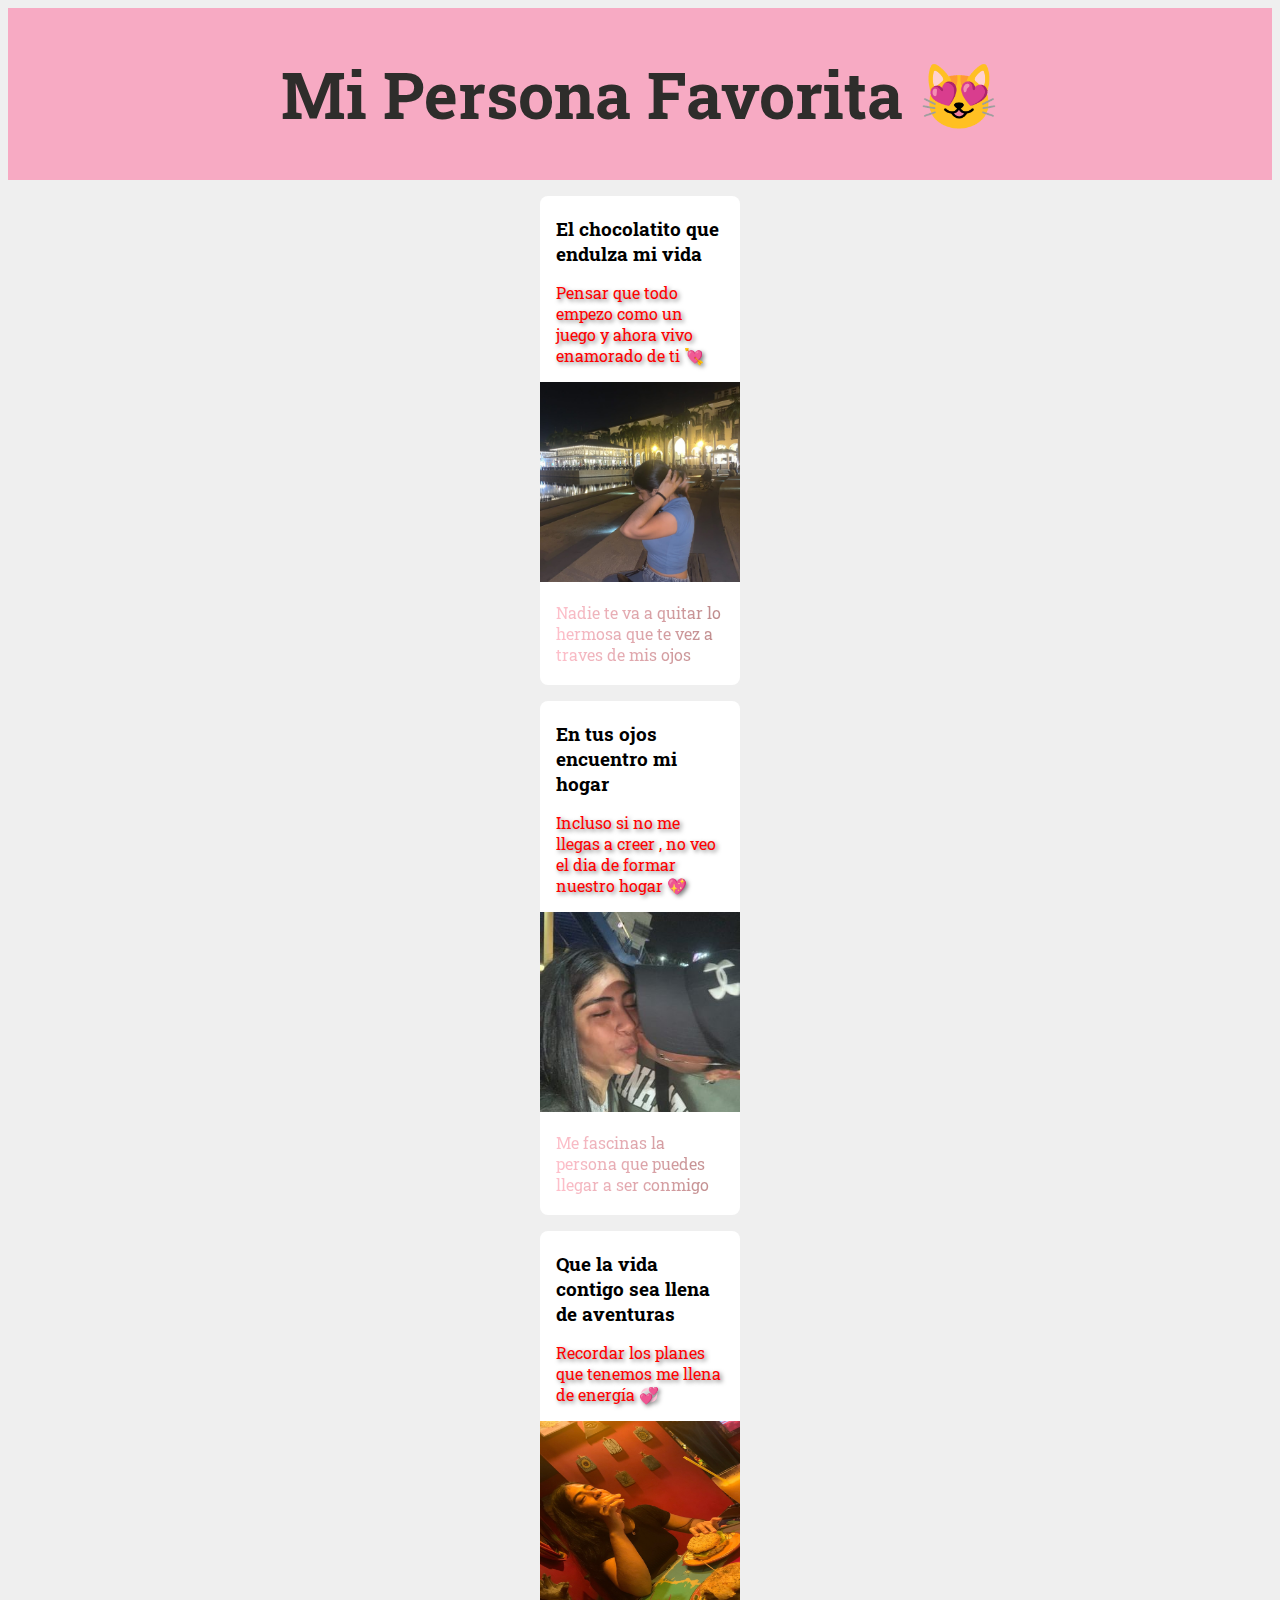
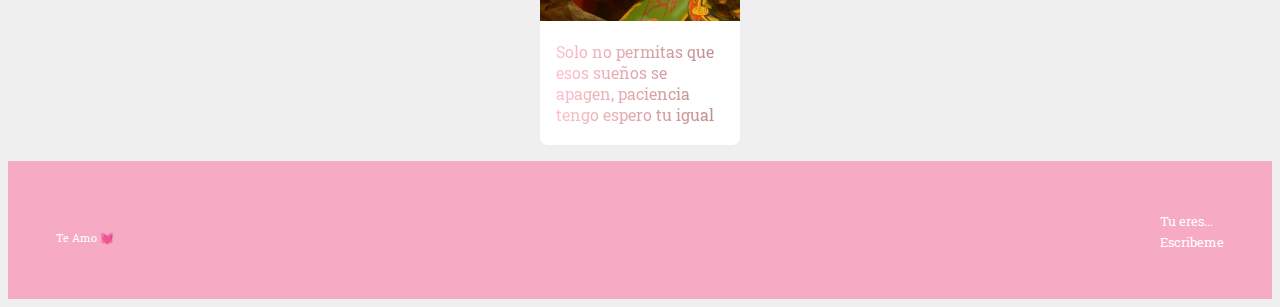
<file: index.html>
<!DOCTYPE html>
<html lang="en">
<head>
    <meta charset="UTF-8">
    <meta name="viewport" content="width=device-width, initial-scale=1.0">
    <title>Blog</title>
    <link rel="stylesheet" href="estilo.css">
    <link rel="preconnect" href="https://fonts.googleapis.com">
<link rel="preconnect" href="https://fonts.gstatic.com" crossorigin>
<link href="https://fonts.googleapis.com/css2?family=Danfo&family=Jacquard+12&family=Roboto+Slab:wght@100..900&display=swap" rel="stylesheet">
</head>
<body>
        <header>
            <h1 class="titulo">Mi Persona Favorita &#128571</h1>
        </header>
    <section class="container">
        <article>
            <h2 class="post">El chocolatito que endulza mi vida</h2>
            <p  class="p1">Pensar que todo empezo como un juego y ahora vivo enamorado de ti &#128152</p>
            <img src="imagenes/preciosa.jpg" class="img1" > 
            <p  class="p2"> Nadie te va a quitar lo hermosa que te vez a traves de mis ojos</p>
        </article>
        <article >
            <h2 class="post">En tus ojos encuentro mi hogar</h2>
            <p class="p1">Incluso si no me llegas a creer , no veo el dia de formar nuestro hogar &#128150</p>
            <img src="imagenes/blog.jpg" class="img2"> 
            <p class="p2">Me fascinas la persona que puedes llegar a ser conmigo </p>
        </article>
        <article >
            <h2 class="post">Que la vida contigo sea llena de aventuras</h2>
            <p class="p1">Recordar los planes que tenemos me llena de energía &#128158</p>
            <img src="imagenes/comiendo.jpg" width="200" height="200"> 
            <p class="p2">Solo no permitas que esos sueños se apagen, paciencia tengo espero tu igual</p>
        </article>
    </section>
    <footer>
        <section>
        <a href="#">Tu eres...</a>
        <br>
        <a href="https://www.instagram.com/" target="_blank">Escribeme</a>
        </section>
        <br>
        <p>Te Amo &#128147 </p> 
    </footer> 
</body>  
</html>
</file>
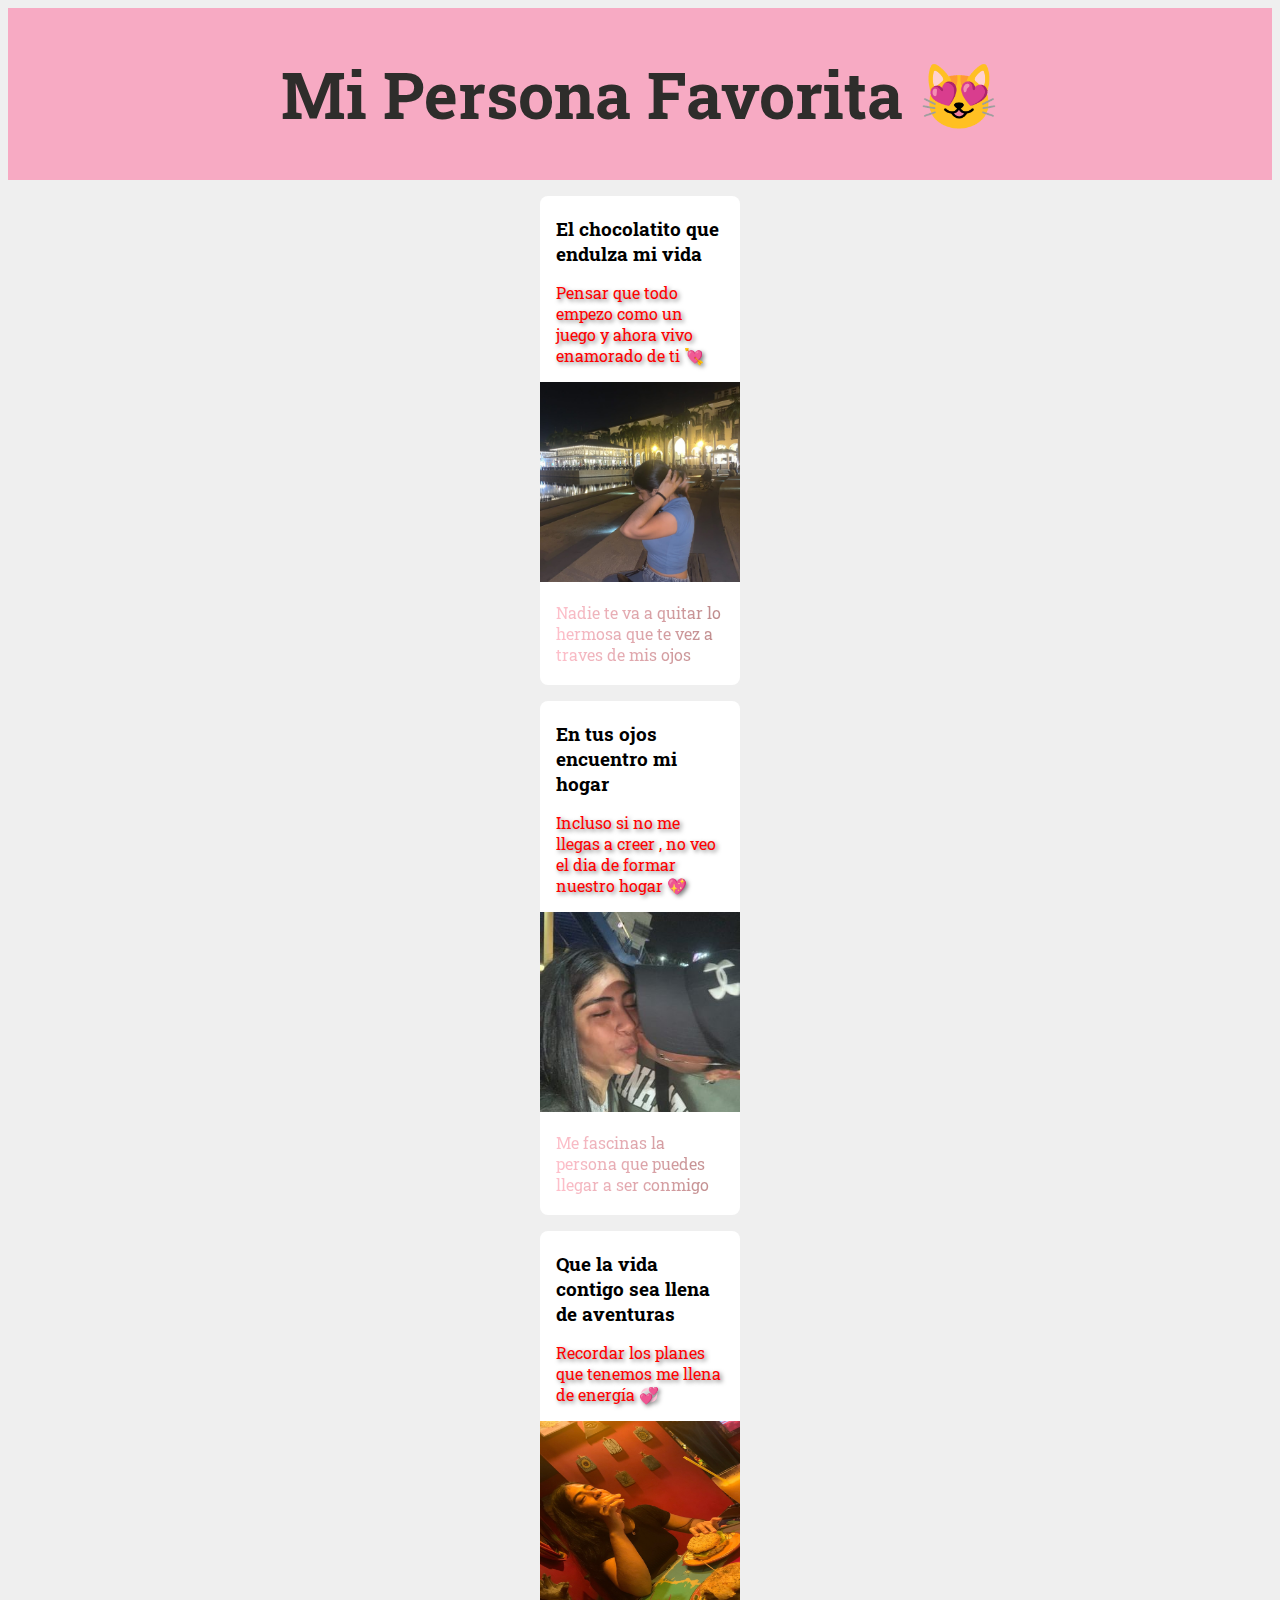
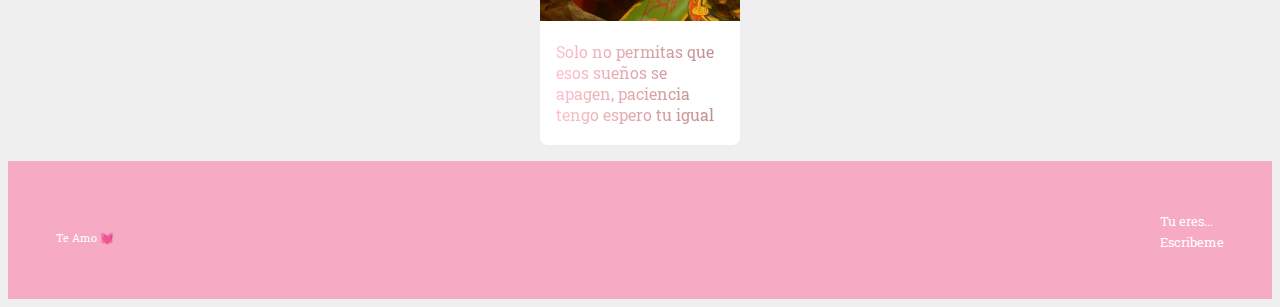
<file: curso.html>
<!DOCTYPE html>
<html lang="en">
<head>
    <meta charset="UTF-8">
    <meta name="viewport" content="width=device-width, initial-scale=1.0">
    <title>Blog</title>
    <link rel="stylesheet" href="estilo.css">
    <link rel="preconnect" href="https://fonts.googleapis.com">
<link rel="preconnect" href="https://fonts.gstatic.com" crossorigin>
<link href="https://fonts.googleapis.com/css2?family=Danfo&family=Jacquard+12&family=Roboto+Slab:wght@100..900&display=swap" rel="stylesheet">
</head>
<body>
        <header>
            <h1 class="titulo">Mi Persona Favorita &#128571</h1>
        </header>
    <section class="container">
        <article>
            <h2 class="post">El chocolatito que endulza mi vida</h2>
            <p  class="p1">Pensar que todo empezo como un juego y ahora vivo enamorado de ti &#128152</p>
            <img src="imagenes/preciosa.jpg" class="img1" > 
            <p  class="p2"> Nadie te va a quitar lo hermosa que te vez a traves de mis ojos</p>
        </article>
        <article >
            <h2 class="post">En tus ojos encuentro mi hogar</h2>
            <p class="p1">Incluso si no me llegas a creer , no veo el dia de formar nuestro hogar &#128150</p>
            <img src="imagenes/blog.jpg" class="img2"> 
            <p class="p2">Me fascinas la persona que puedes llegar a ser conmigo </p>
        </article>
        <article >
            <h2 class="post">Que la vida contigo sea llena de aventuras</h2>
            <p class="p1">Recordar los planes que tenemos me llena de energía &#128158</p>
            <img src="imagenes/comiendo.jpg" width="200" height="200"> 
            <p class="p2">Solo no permitas que esos sueños se apagen, paciencia tengo espero tu igual</p>
        </article>
    </section>
    <footer>
        <section>
        <a href="#">Tu eres...</a>
        <br>
        <a href="https://www.instagram.com/" target="_blank">Escribeme</a>
        </section>
        <br>
        <p>Te Amo &#128147 </p> 
    </footer> 
</body>  
</html>
</file>
<file: estilo.css>
html{
    font-family:"Roboto Slab", serif;
}
body{
    /* margin 0; */
    background-color: #efefef;
}
header{
    font-size: 0.3rem;
    background-color: #f7aac3;
    color: rgb(46, 45, 43);
    padding: 0.9px 1px;
}

.img1{
    width: 200px;
    height: 200px;
    object-fit: cover;
}

article h2{
    font-size: 1.2rem;
}

article .p1{
color: red;
text-shadow: 2px 2px 4px rgba(0,0,0,0.5);

}

article .p2{
    background-image: linear-gradient(to right, pink, rgb(188, 138, 138) );
    -webkit-background-clip: text;
    color: transparent;

}
.img2{
    width: 200px;
    height: 200px;
    object-fit: cover;
}

header h1{
    font-size: 4rem;
    text-align: center;
}

.container {
    width: 200px;
    margin: 0 auto;
}

section article{
    transition: box-shadow 0.3s ease;
    background-color: #fff;
    margin: 1rem 0;
    border-radius: 0.5rem;
    padding: 0.25rem 0;
    cursor: pointer;

}

section article:hover{
    box-shadow: 0 0.1rem 0.4rem rgba(0, 0, 0, 0.3);
}


section article h2, section article p{
    margin: 1rem;
}

footer{
    /* background-color: grey;
    padding: 3rem;
    color: white; */
    
    background-color: #f7aac3; /* Rosa suave */
    padding: 3rem;
    color: #fff; /* Texto en blanco */
    position: relative; /* Para posicionar elementos animados */
    overflow: hidden;
}

footer section{
    float: right;
}

footer p{
    margin: 0;
    font-size: 0.7rem;
    /* margin: ; */
}

footer a{
    transition: color 0.3s ease;
    color: white;
    text-decoration: none;
}

footer a:hover{
    color: cornflowerblue;
}

@keyframes bounce{
    0% { transform: translateY(0); }
    50% { transform: translateY(-10px); }
    100% { transform: translateY(0); }
}

.post{
    animation: bounce 1s infinite;
}
section a{
    font-size: small;
}
</file>
